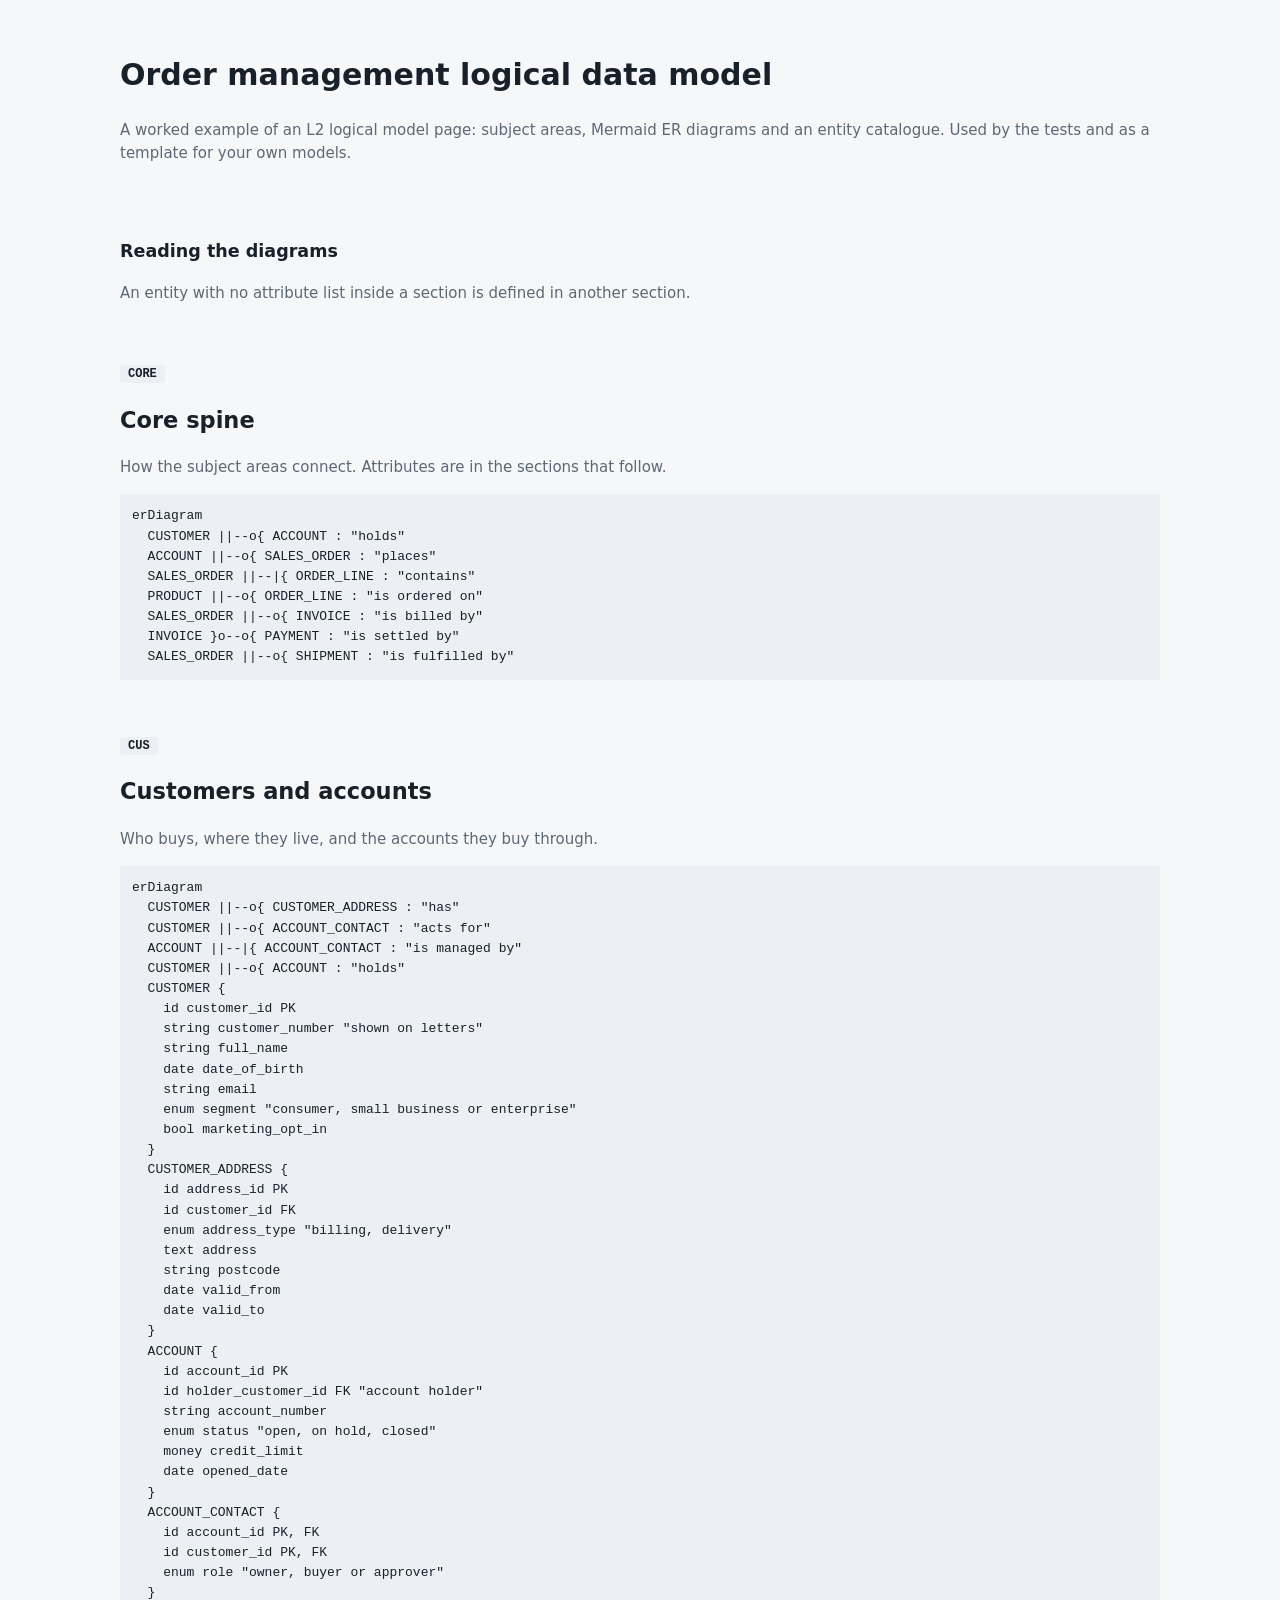
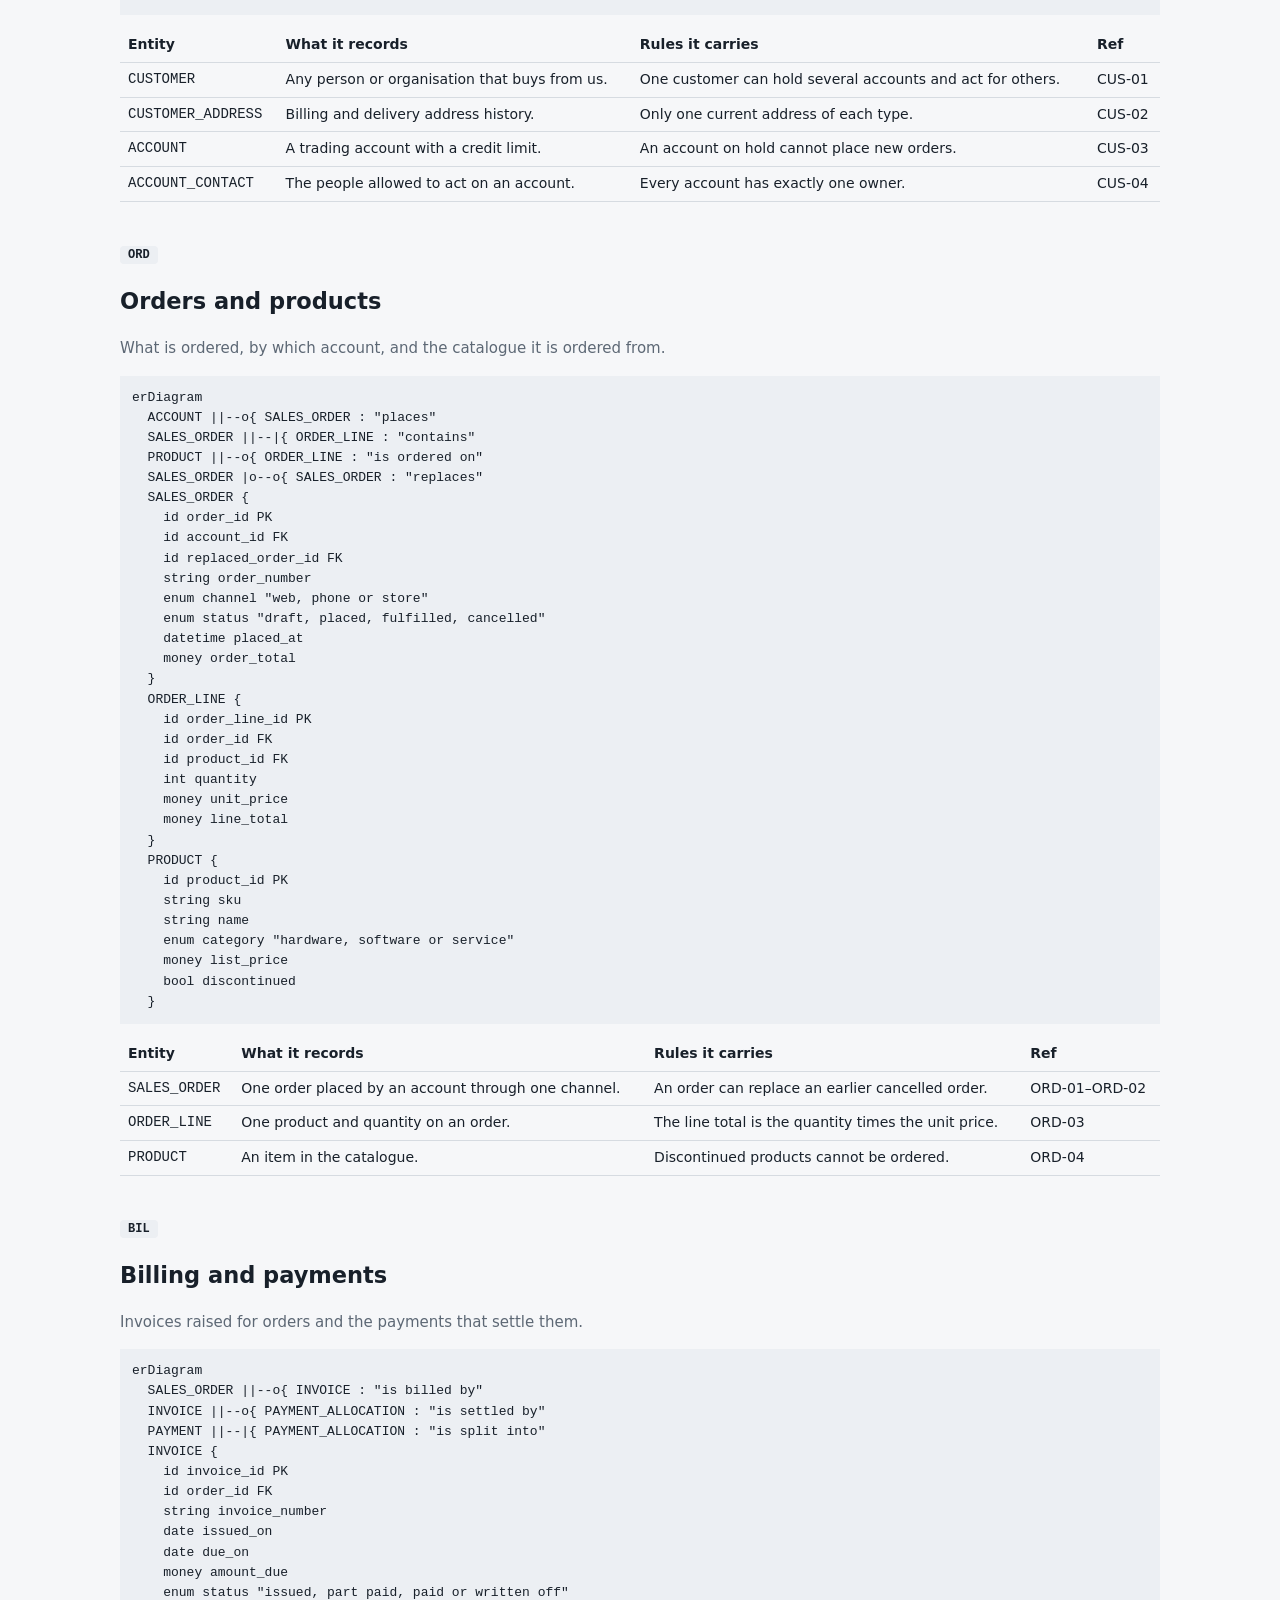
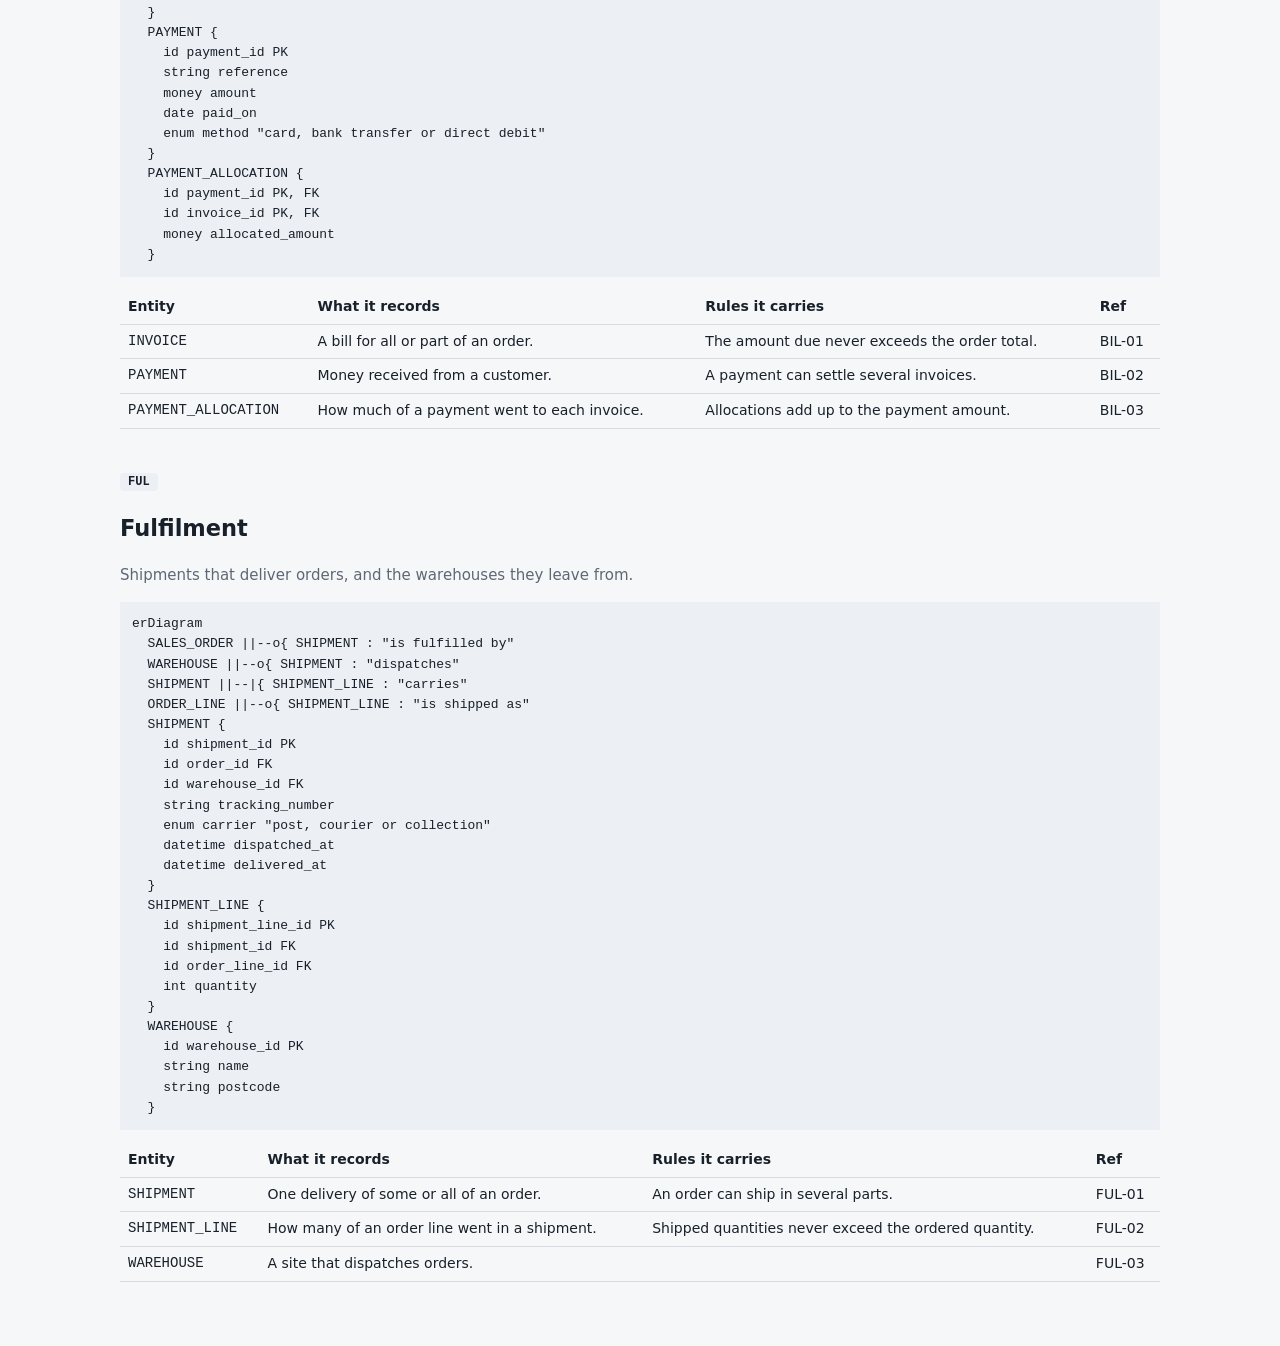
<file: tests/fixtures/sample-logical-data-model.html>
<!doctype html>
<html lang="en">
<head>
<meta charset="utf-8">
<meta name="viewport" content="width=device-width, initial-scale=1">
<title>Order Management Logical Data Model</title>
<style>
:root { --bg: #f6f7f9; --ink: #18202a; --muted: #5d6875; --rule: #d6dbe1; --code: #eceff3; }
@media (prefers-color-scheme: dark) {
  :root:not([data-theme="light"]) { --bg: #10161d; --ink: #e3e8ee; --muted: #98a3b0; --rule: #2a3542; --code: #1b2531; }
}
:root[data-theme="dark"] { --bg: #10161d; --ink: #e3e8ee; --muted: #98a3b0; --rule: #2a3542; --code: #1b2531; }
body { background: var(--bg); color: var(--ink); font: 15px/1.55 system-ui, sans-serif; margin: 0; padding: 32px 16px 64px; }
.wrap { max-width: 1040px; margin: 0 auto; display: grid; gap: 40px; }
.code-tag { font: 600 12px ui-monospace, monospace; background: var(--code); padding: 2px 8px; border-radius: 4px; }
.muted { color: var(--muted); }
pre.mermaid { background: var(--code); padding: 12px; overflow-x: auto; font-size: 13px; }
table { border-collapse: collapse; width: 100%; font-size: 14px; }
th, td { border-bottom: 1px solid var(--rule); padding: 6px 8px; text-align: left; vertical-align: top; }
td.ent { font-family: ui-monospace, monospace; white-space: nowrap; }
</style>
</head>
<body>
<div class="wrap">

<header>
  <h1>Order management logical data model</h1>
  <p class="muted">A worked example of an L2 logical model page: subject areas, Mermaid ER diagrams and an entity catalogue. Used by the tests and as a template for your own models.</p>
</header>

<section id="scope">
  <h3>Reading the diagrams</h3>
  <p class="muted">An entity with no attribute list inside a section is defined in another section.</p>
</section>

<section id="spine">
  <div class="section-head">
    <span class="code-tag">CORE</span>
    <h2>Core spine</h2>
    <p class="muted">How the subject areas connect. Attributes are in the sections that follow.</p>
  </div>
<pre class="mermaid">
erDiagram
  CUSTOMER ||--o{ ACCOUNT : "holds"
  ACCOUNT ||--o{ SALES_ORDER : "places"
  SALES_ORDER ||--|{ ORDER_LINE : "contains"
  PRODUCT ||--o{ ORDER_LINE : "is ordered on"
  SALES_ORDER ||--o{ INVOICE : "is billed by"
  INVOICE }o--o{ PAYMENT : "is settled by"
  SALES_ORDER ||--o{ SHIPMENT : "is fulfilled by"
</pre>
</section>

<!-- CUS -->
<section id="cus">
  <div class="section-head">
    <span class="code-tag">CUS</span>
    <h2>Customers and accounts</h2>
    <p class="muted">Who buys, where they live, and the accounts they buy through.</p>
  </div>
<pre class="mermaid">
erDiagram
  CUSTOMER ||--o{ CUSTOMER_ADDRESS : "has"
  CUSTOMER ||--o{ ACCOUNT_CONTACT : "acts for"
  ACCOUNT ||--|{ ACCOUNT_CONTACT : "is managed by"
  CUSTOMER ||--o{ ACCOUNT : "holds"
  CUSTOMER {
    id customer_id PK
    string customer_number "shown on letters"
    string full_name
    date date_of_birth
    string email
    enum segment "consumer, small business or enterprise"
    bool marketing_opt_in
  }
  CUSTOMER_ADDRESS {
    id address_id PK
    id customer_id FK
    enum address_type "billing, delivery"
    text address
    string postcode
    date valid_from
    date valid_to
  }
  ACCOUNT {
    id account_id PK
    id holder_customer_id FK "account holder"
    string account_number
    enum status "open, on hold, closed"
    money credit_limit
    date opened_date
  }
  ACCOUNT_CONTACT {
    id account_id PK, FK
    id customer_id PK, FK
    enum role "owner, buyer or approver"
  }
</pre>
  <table class="catalogue">
    <thead><tr><th>Entity</th><th>What it records</th><th>Rules it carries</th><th>Ref</th></tr></thead>
    <tbody>
      <tr><td class="ent">CUSTOMER</td><td>Any person or organisation that buys from us.</td><td>One customer can hold several accounts and act for others.</td><td class="ref">CUS-01</td></tr>
      <tr><td class="ent">CUSTOMER_ADDRESS</td><td>Billing and delivery address history.</td><td>Only one current address of each type.</td><td class="ref">CUS-02</td></tr>
      <tr><td class="ent">ACCOUNT</td><td>A trading account with a credit limit.</td><td>An account on hold cannot place new orders.</td><td class="ref">CUS-03</td></tr>
      <tr><td class="ent">ACCOUNT_CONTACT</td><td>The people allowed to act on an account.</td><td>Every account has exactly one owner.</td><td class="ref">CUS-04</td></tr>
    </tbody>
  </table>
</section>

<!-- ORD -->
<section id="ord">
  <div class="section-head">
    <span class="code-tag">ORD</span>
    <h2>Orders and products</h2>
    <p class="muted">What is ordered, by which account, and the catalogue it is ordered from.</p>
  </div>
<pre class="mermaid">
erDiagram
  ACCOUNT ||--o{ SALES_ORDER : "places"
  SALES_ORDER ||--|{ ORDER_LINE : "contains"
  PRODUCT ||--o{ ORDER_LINE : "is ordered on"
  SALES_ORDER |o--o{ SALES_ORDER : "replaces"
  SALES_ORDER {
    id order_id PK
    id account_id FK
    id replaced_order_id FK
    string order_number
    enum channel "web, phone or store"
    enum status "draft, placed, fulfilled, cancelled"
    datetime placed_at
    money order_total
  }
  ORDER_LINE {
    id order_line_id PK
    id order_id FK
    id product_id FK
    int quantity
    money unit_price
    money line_total
  }
  PRODUCT {
    id product_id PK
    string sku
    string name
    enum category "hardware, software or service"
    money list_price
    bool discontinued
  }
</pre>
  <table class="catalogue">
    <thead><tr><th>Entity</th><th>What it records</th><th>Rules it carries</th><th>Ref</th></tr></thead>
    <tbody>
      <tr><td class="ent">SALES_ORDER</td><td>One order placed by an account through one channel.</td><td>An order can replace an earlier cancelled order.</td><td class="ref">ORD-01–ORD-02</td></tr>
      <tr><td class="ent">ORDER_LINE</td><td>One product and quantity on an order.</td><td>The line total is the quantity times the unit price.</td><td class="ref">ORD-03</td></tr>
      <tr><td class="ent">PRODUCT</td><td>An item in the catalogue.</td><td>Discontinued products cannot be ordered.</td><td class="ref">ORD-04</td></tr>
    </tbody>
  </table>
</section>

<!-- BIL -->
<section id="bil">
  <div class="section-head">
    <span class="code-tag">BIL</span>
    <h2>Billing and payments</h2>
    <p class="muted">Invoices raised for orders and the payments that settle them.</p>
  </div>
<pre class="mermaid">
erDiagram
  SALES_ORDER ||--o{ INVOICE : "is billed by"
  INVOICE ||--o{ PAYMENT_ALLOCATION : "is settled by"
  PAYMENT ||--|{ PAYMENT_ALLOCATION : "is split into"
  INVOICE {
    id invoice_id PK
    id order_id FK
    string invoice_number
    date issued_on
    date due_on
    money amount_due
    enum status "issued, part paid, paid or written off"
  }
  PAYMENT {
    id payment_id PK
    string reference
    money amount
    date paid_on
    enum method "card, bank transfer or direct debit"
  }
  PAYMENT_ALLOCATION {
    id payment_id PK, FK
    id invoice_id PK, FK
    money allocated_amount
  }
</pre>
  <table class="catalogue">
    <thead><tr><th>Entity</th><th>What it records</th><th>Rules it carries</th><th>Ref</th></tr></thead>
    <tbody>
      <tr><td class="ent">INVOICE</td><td>A bill for all or part of an order.</td><td>The amount due never exceeds the order total.</td><td class="ref">BIL-01</td></tr>
      <tr><td class="ent">PAYMENT</td><td>Money received from a customer.</td><td>A payment can settle several invoices.</td><td class="ref">BIL-02</td></tr>
      <tr><td class="ent">PAYMENT_ALLOCATION</td><td>How much of a payment went to each invoice.</td><td>Allocations add up to the payment amount.</td><td class="ref">BIL-03</td></tr>
    </tbody>
  </table>
</section>

<!-- FUL -->
<section id="ful">
  <div class="section-head">
    <span class="code-tag">FUL</span>
    <h2>Fulfilment</h2>
    <p class="muted">Shipments that deliver orders, and the warehouses they leave from.</p>
  </div>
<pre class="mermaid">
erDiagram
  SALES_ORDER ||--o{ SHIPMENT : "is fulfilled by"
  WAREHOUSE ||--o{ SHIPMENT : "dispatches"
  SHIPMENT ||--|{ SHIPMENT_LINE : "carries"
  ORDER_LINE ||--o{ SHIPMENT_LINE : "is shipped as"
  SHIPMENT {
    id shipment_id PK
    id order_id FK
    id warehouse_id FK
    string tracking_number
    enum carrier "post, courier or collection"
    datetime dispatched_at
    datetime delivered_at
  }
  SHIPMENT_LINE {
    id shipment_line_id PK
    id shipment_id FK
    id order_line_id FK
    int quantity
  }
  WAREHOUSE {
    id warehouse_id PK
    string name
    string postcode
  }
</pre>
  <table class="catalogue">
    <thead><tr><th>Entity</th><th>What it records</th><th>Rules it carries</th><th>Ref</th></tr></thead>
    <tbody>
      <tr><td class="ent">SHIPMENT</td><td>One delivery of some or all of an order.</td><td>An order can ship in several parts.</td><td class="ref">FUL-01</td></tr>
      <tr><td class="ent">SHIPMENT_LINE</td><td>How many of an order line went in a shipment.</td><td>Shipped quantities never exceed the ordered quantity.</td><td class="ref">FUL-02</td></tr>
      <tr><td class="ent">WAREHOUSE</td><td>A site that dispatches orders.</td><td></td><td class="ref">FUL-03</td></tr>
    </tbody>
  </table>
</section>

</div>
</body>
</html>
</file>
